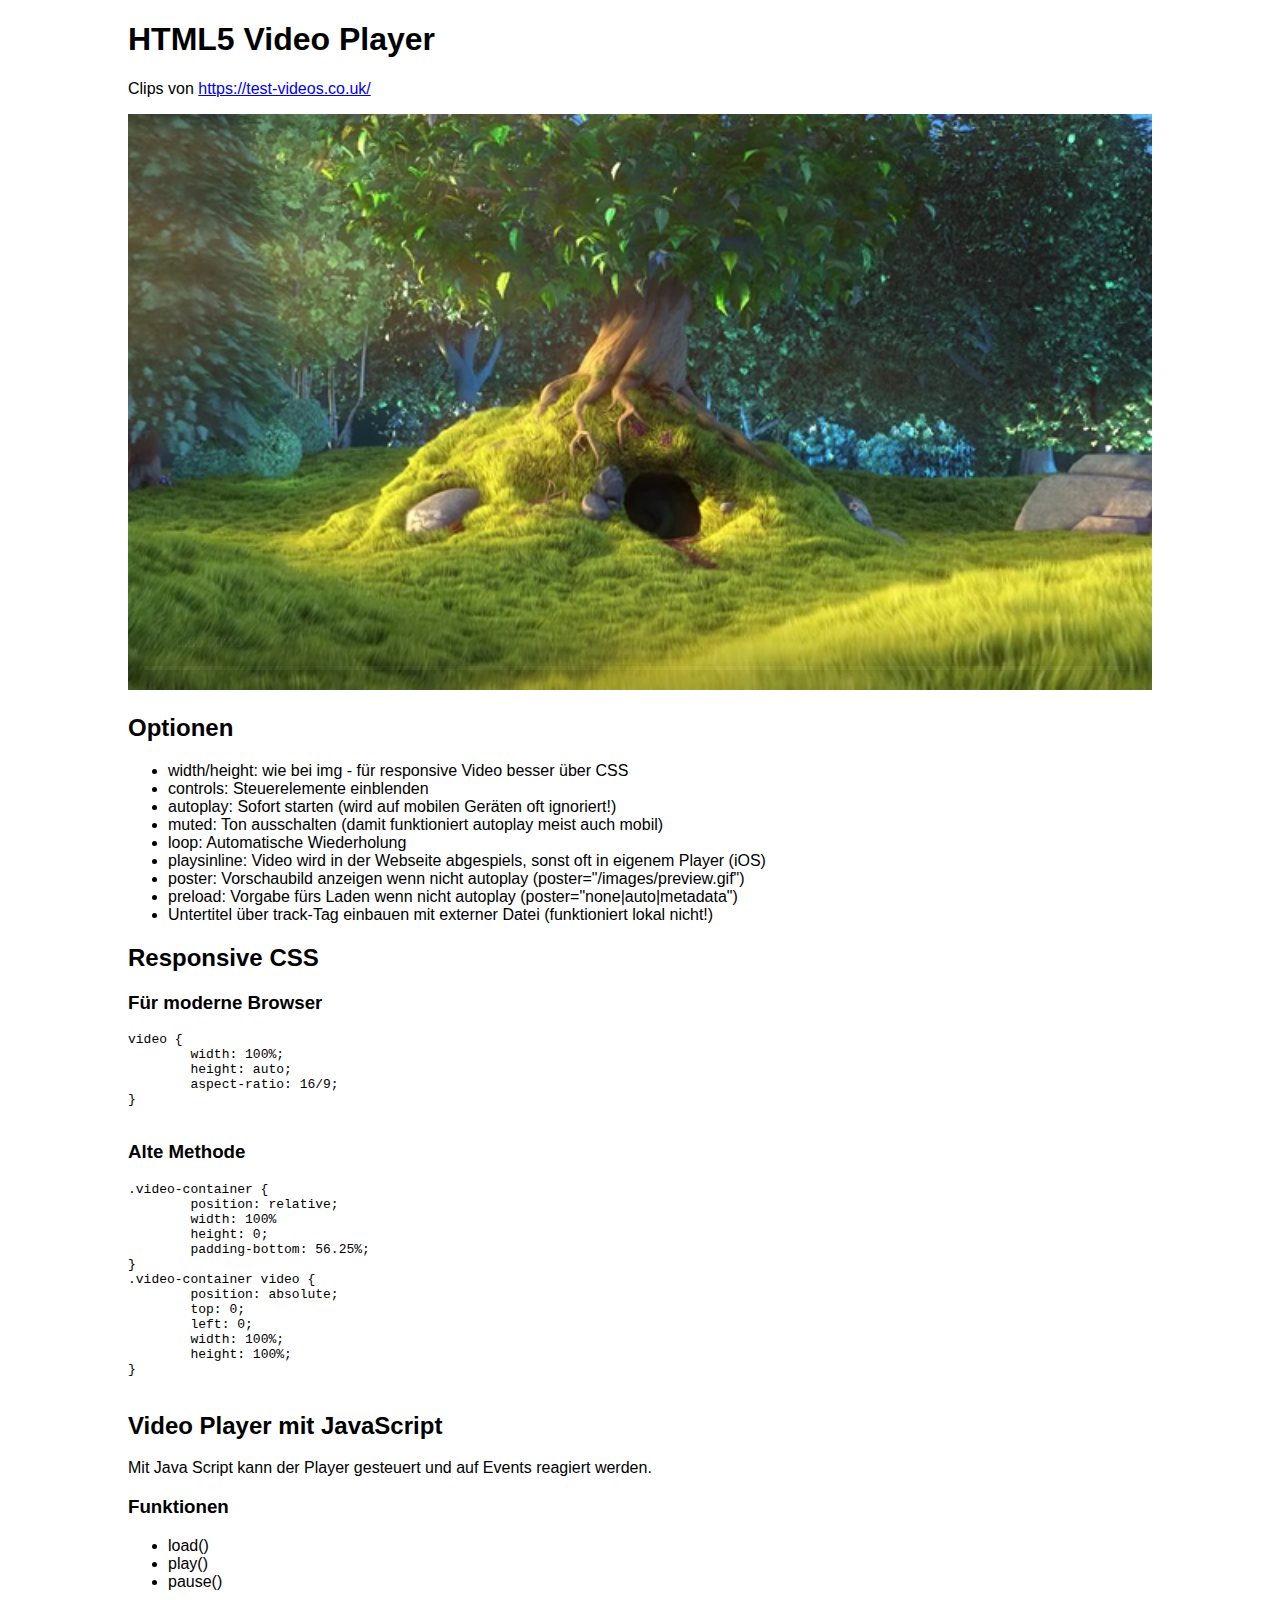
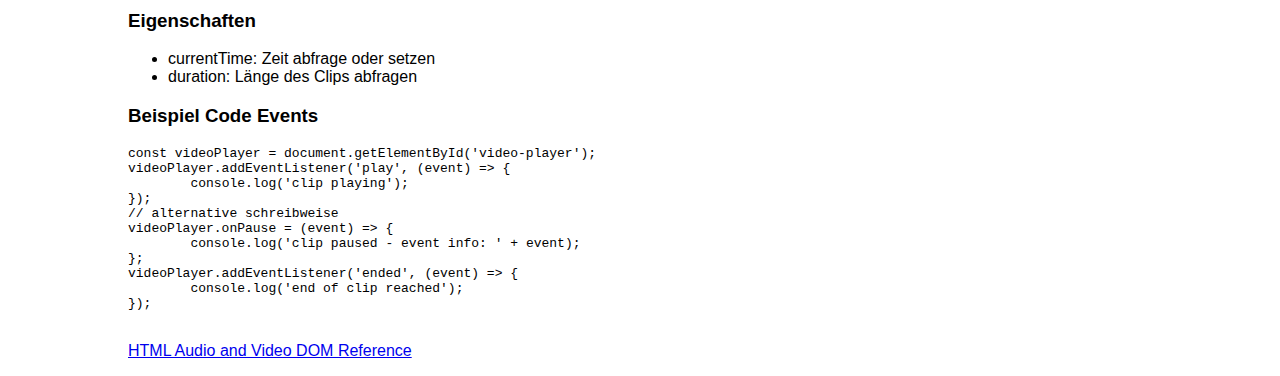
<file: Webprojekte/HTML5 Video/index.html>
<!DOCTYPE html>
<html lang="de">
<head>
  <meta charset="UTF-8">
  <meta name="viewport" content="width=device-width, initial-scale=1">
  <title>HTML5 Video Player</title>
  <meta name="description" content="HTML5 Video Player">
  <link rel="stylesheet" href="styles/styles.css">
</head>
<body id="body">
<div class="wrapper">
	<h1>HTML5 Video Player</h1>
	<p>Clips von <a href="https://test-videos.co.uk/" target="_blank">https://test-videos.co.uk/</a></p>
	<div class="video-container">
		<video width="640" height="360" controls autoplay muted id="video-player">
			<source src="video/Big_Buck_Bunny_360_10s_1MB.mp4" type="video/mp4">
			<track src="subtitles/st_de.vtt" label="Deutsch" kind="subtitles" srclang="de" default>
			<track src="subtitles/st_en.vtt" label="English" kind="subtitles" srclang="en">
		</video>
	</div>
	<h2>Optionen</h2>
	<ul>
		<li>width/height: wie bei img - für responsive Video besser über CSS</li>
		<li>controls: Steuerelemente einblenden</li>
		<li>autoplay: Sofort starten (wird auf mobilen Geräten oft ignoriert!)</li>
		<li>muted: Ton ausschalten (damit funktioniert autoplay meist auch mobil) </li>
		<li>loop: Automatische Wiederholung</li>
		<li>playsinline: Video wird in der Webseite abgespiels, sonst oft in eigenem Player (iOS)</li>
		<li>poster: Vorschaubild anzeigen wenn nicht autoplay (poster="/images/preview.gif")</li>
		<li>preload: Vorgabe fürs Laden wenn nicht autoplay (poster="none|auto|metadata")</li>
		<li>Untertitel über track-Tag einbauen mit externer Datei (funktioniert lokal nicht!)</li>
	</ul>
	<h2>Responsive CSS</h2>
	<h3>Für moderne Browser</h3>
	<pre>
video {
	width: 100%;
	height: auto;
	aspect-ratio: 16/9;
}
	</pre>
	<h3>Alte Methode</h3>
	<pre>
.video-container {
	position: relative;
	width: 100%
	height: 0;
	padding-bottom: 56.25%;
}
.video-container video {
	position: absolute;
	top: 0;
	left: 0;
	width: 100%;
	height: 100%;
}
	</pre>
	<h2>Video Player mit JavaScript</h2>
	<p>Mit Java Script kann der Player gesteuert und auf Events reagiert werden.</p>
	<h3>Funktionen</h3>
	<ul>
		<li>load()</li>
		<li>play()</li>
		<li>pause()</li>
	</ul>
	<h3>Eigenschaften</h3>
	<ul>
		<li>currentTime: Zeit abfrage oder setzen</li>
		<li>duration: Länge des Clips abfragen</li>
	</ul>
	<h3>Beispiel Code Events</h3>
	<pre>
const videoPlayer = document.getElementById('video-player');
videoPlayer.addEventListener('play', (event) => {
	console.log('clip playing');
});
// alternative schreibweise
videoPlayer.onPause = (event) => {
	console.log('clip paused - event info: ' + event);
};
videoPlayer.addEventListener('ended', (event) => {
	console.log('end of clip reached');
});
	</pre>
	<p><a href="https://www.w3schools.com/tags/ref_av_dom.asp" target="_blank">HTML Audio and Video DOM Reference</a></p>
</div> <!-- end wrapper -->
<script>
	const videoPlayer = document.getElementById('video-player');
	videoPlayer.addEventListener('play', () => {
		console.log('clip playing');
	});
	// alternative schreibweise
	videoPlayer.onpause = (event) => {
		console.log('clip paused');
		console.log(event);
	};
	videoPlayer.addEventListener('ended', () => {
		console.log('end of clip reached');
	});
</script>
</body>
</html>
</file>
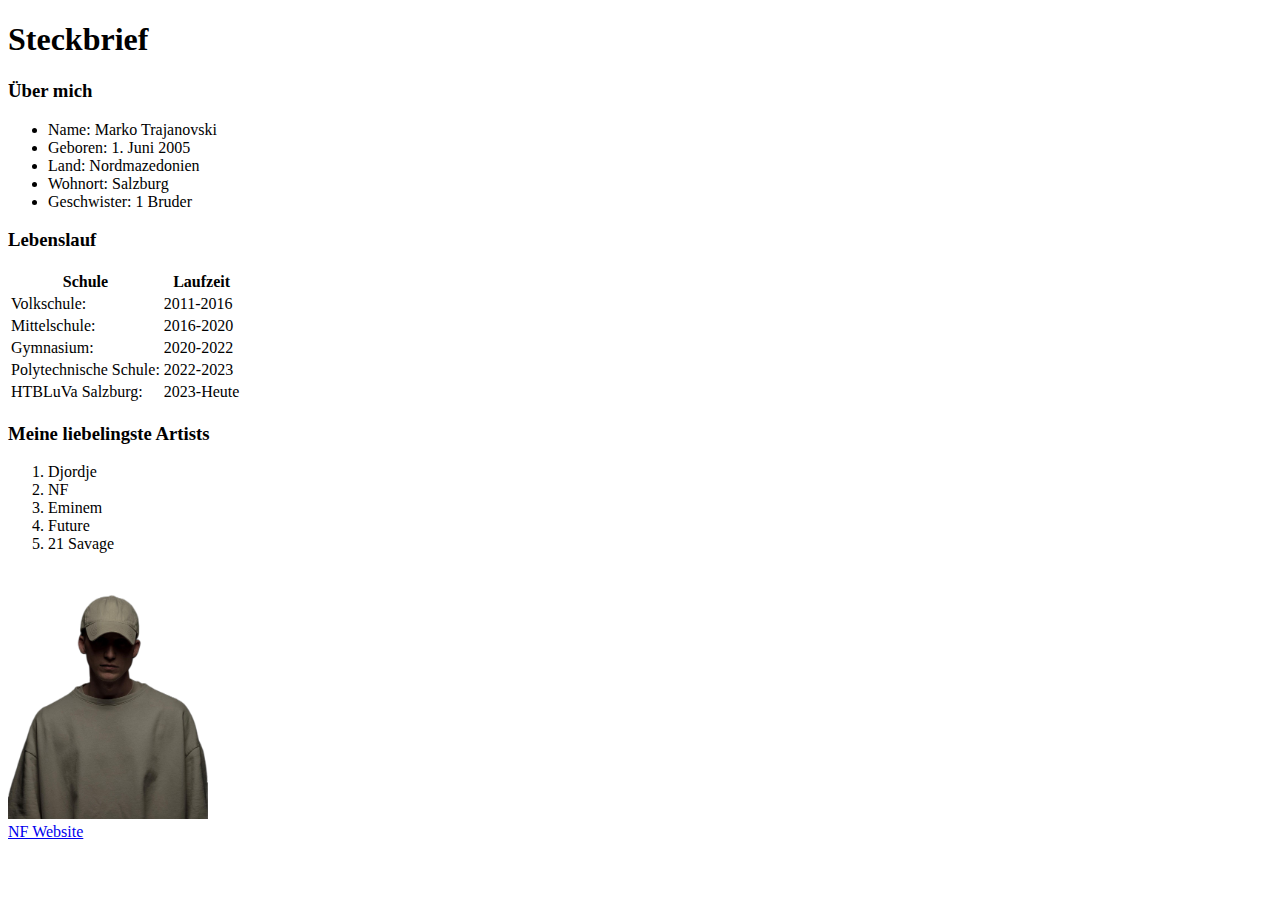
<file: Webprojekte/Steckbrief01/index.html>
<!DOCTYPE html>
<html lang="de">
  <head>
    <meta charset="utf-8">
    <title>Steckbrief</title>
  </head>
<body>

<h1>Steckbrief</h1>
<h3>Über mich</h3>
<ul>
<li>Name: Marko Trajanovski</li>
<li>Geboren: 1. Juni 2005</li>
<li>Land: Nordmazedonien</li>
<li>Wohnort: Salzburg</li>
<li>Geschwister: 1 Bruder</li>
</ul>

<h3>Lebenslauf</h3>
<table>
  <tr>
    <th>Schule</th>
    <th>Laufzeit</th>
  </tr>
  <tr>
    <td>Volkschule:</td>
    <td>2011-2016</td>
  </tr>
  <tr>
    <td>Mittelschule:</td>
    <td>2016-2020</td>
  </tr>
  <tr>
    <td>Gymnasium:</td>
    <td>2020-2022</td>
  </tr>
  <tr>
    <td>Polytechnische Schule:</td>
    <td>2022-2023</td>
  </tr>
  <tr>
    <td>HTBLuVa Salzburg:</td>
    <td>2023-Heute</td>
  </tr>
</table>

<h3>Meine liebelingste Artists</h3>
<ol>
<li>Djordje</li>
<li>NF</li>
<li>Eminem</li>
<li>Future</li>
<li>21 Savage</li>
</ol>

<img src="img/nf.png" alt="NF" width="200" height="250">
<br>
<a href="https://www.nfrealmusic.com/#home">NF Website</a>

</body>
</html>
</file>
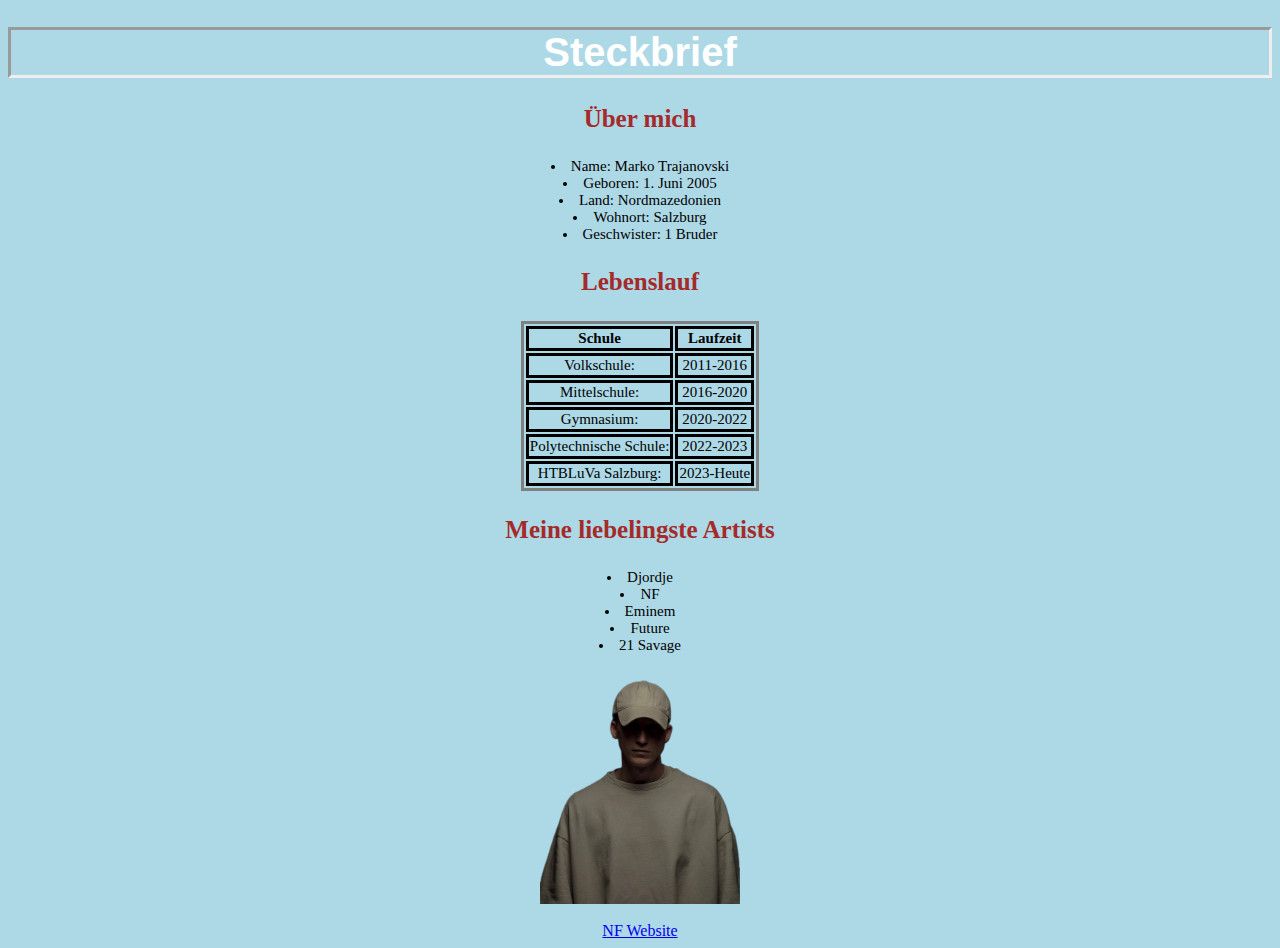
<file: Webprojekte/Steckbrief02/index.html>
<!DOCTYPE html>
<html lang="de">
  <head>
    <meta charset="utf-8">
	  <link rel="stylesheet" href="css/style.css">
    <title>Steckbrief</title>
  </head>
<body>

<h1>Steckbrief</h1>
<h3>Über mich</h3>
<ul>
<li>Name: Marko Trajanovski</li>
<li>Geboren: 1. Juni 2005</li>
<li>Land: Nordmazedonien</li>
<li>Wohnort: Salzburg</li>
<li>Geschwister: 1 Bruder</li>
</ul>

<h3>Lebenslauf</h3>
<table>
  <tr>
    <th>Schule</th>
    <th>Laufzeit</th>
  </tr>
  <tr>
    <td>Volkschule:</td>
    <td>2011-2016</td>
  </tr>
  <tr>
    <td>Mittelschule:</td>
    <td>2016-2020</td>
  </tr>
  <tr>
    <td>Gymnasium:</td>
    <td>2020-2022</td>
  </tr>
  <tr>
    <td>Polytechnische Schule:</td>
    <td>2022-2023</td>
  </tr>
  <tr>
    <td>HTBLuVa Salzburg:</td>
    <td>2023-Heute</td>
  </tr>
</table>

<h3>Meine liebelingste Artists</h3>
<ol>
<li>Djordje</li>
<li>NF</li>
<li>Eminem</li>
<li>Future</li>
<li>21 Savage</li>
</ol>

<img src="img/nf.png" alt="NF" width="200" height="250">
<br>
<a href="https://www.nfrealmusic.com/#home">NF Website</a>

</body>
</html>
</file>
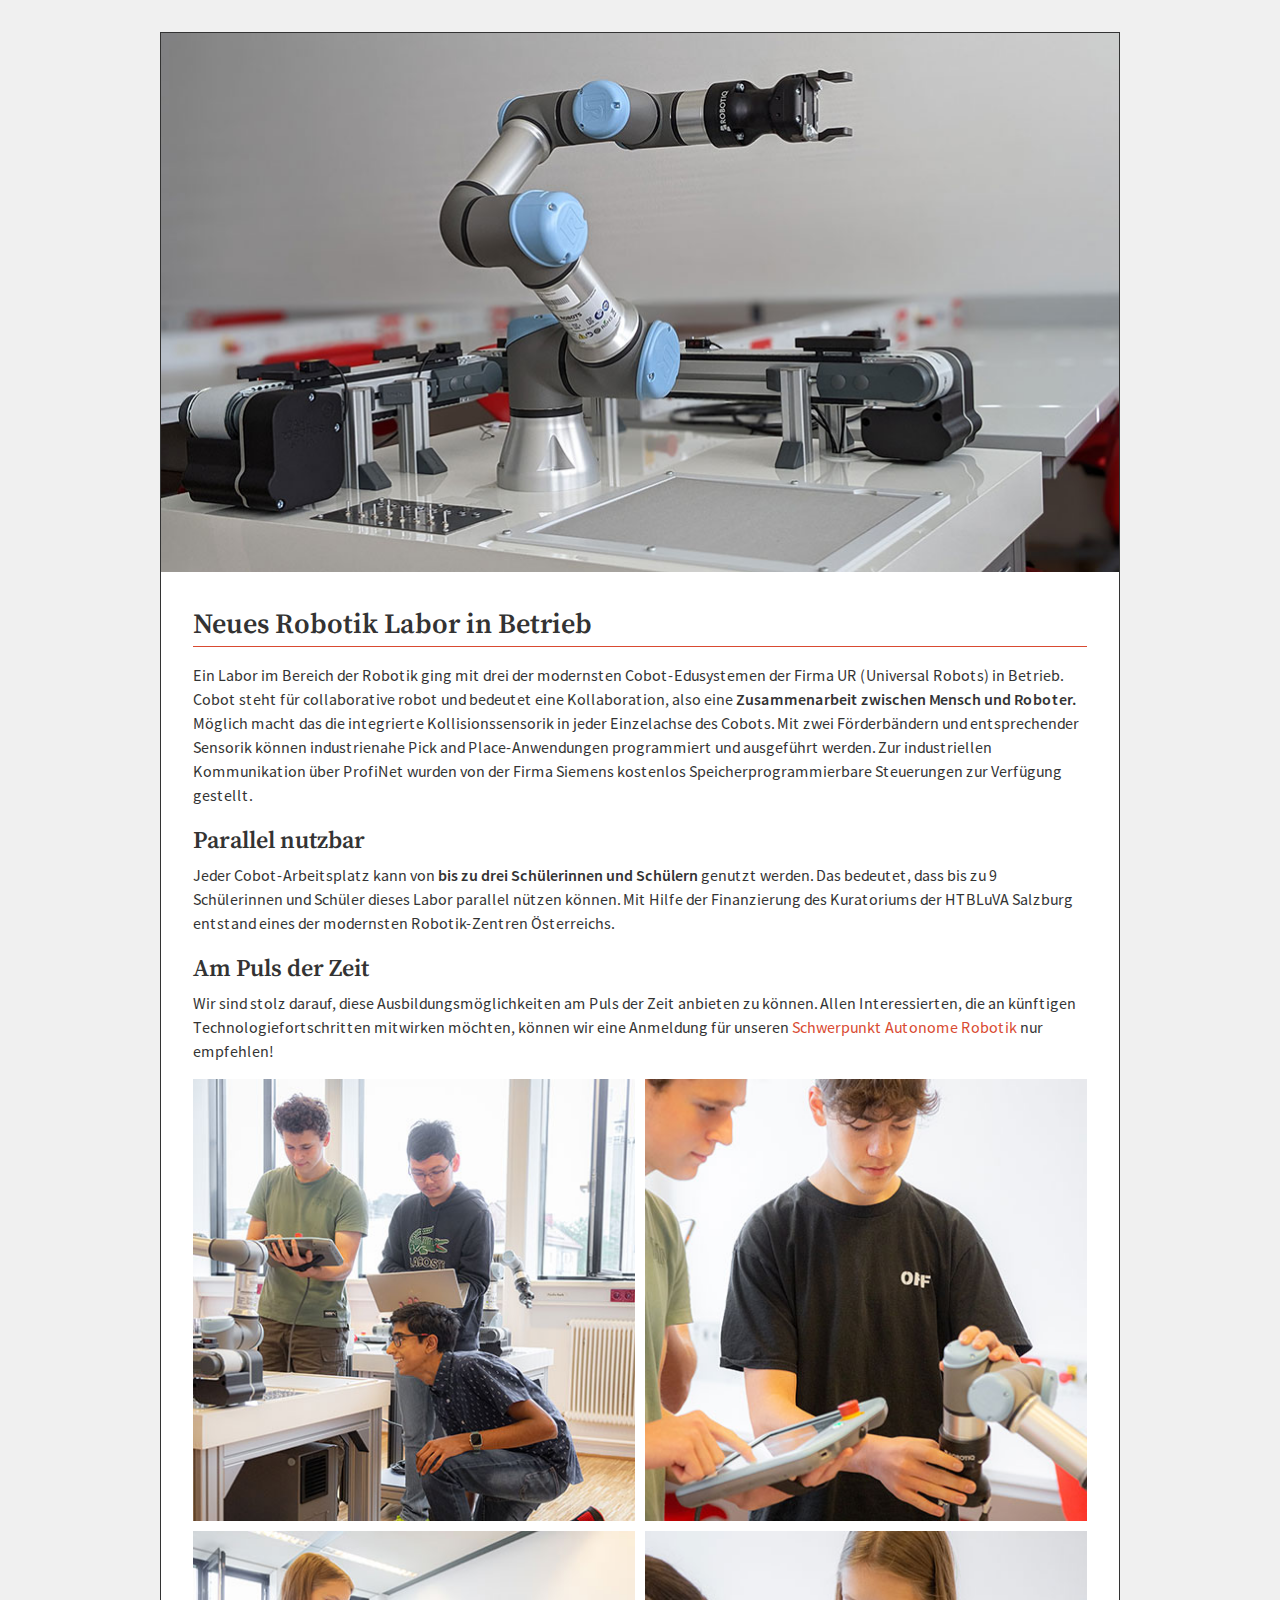
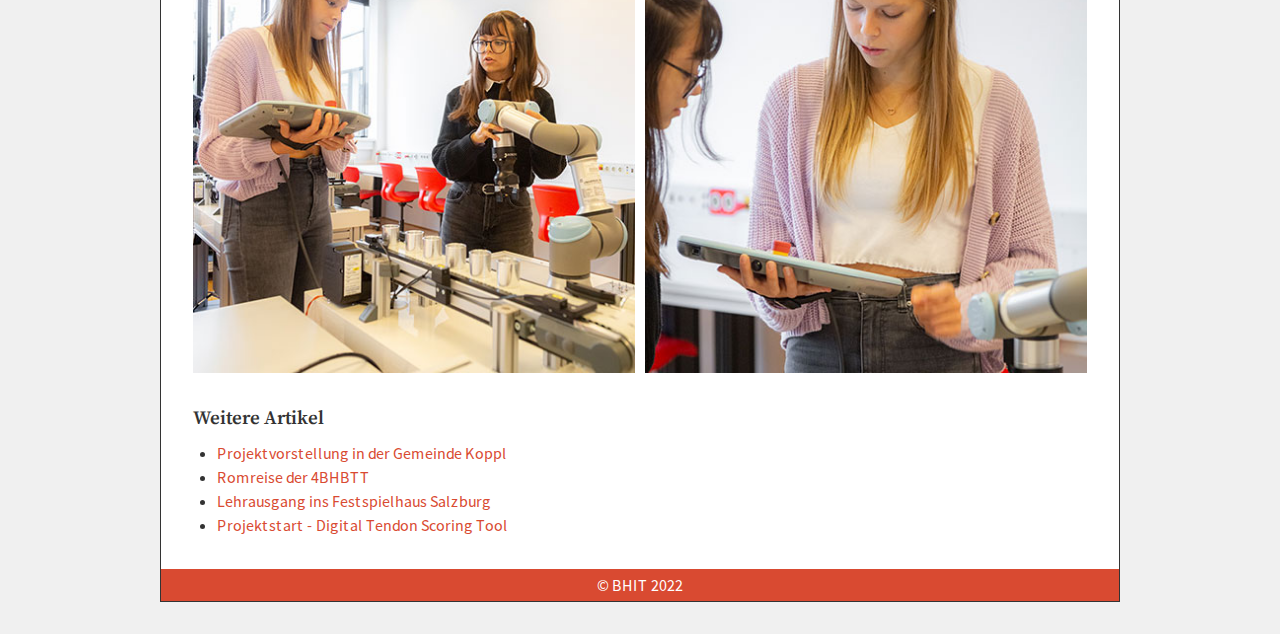
<file: Webprojekte/2023-11 Webprojekt/www/index.html>
<!DOCTYPE html>
<html lang="de">
   <head>
      <meta charset="utf-8">
      <link rel="stylesheet" href="fonts/stylesheet.css">
      <link rel="stylesheet" href="styles/reset.css">
      <link rel="stylesheet" href="styles/styles.css">
      <title>Neues Robotik Labor in Betrieb</title>
      <meta name="description" content="Im Bereich Robotik ging ein Labor mit modernsten Cobot-Edusystemen in Betrieb.">
      <meta name="viewport" content="width=device-width, initial-scale=1">
      <link rel="icon" type="image/x-icon" href="images/favicon.ico">
   </head>
   <body>
      <div class="wrapper">
         <header class="header">
            <img src="images/header_01.jpg" alt="Neues Robotik Labor in Betrieb" width="960" height="540"> 
         </header>
         <section class="content">
            <h1>Neues Robotik Labor in Betrieb</h1>
            <p>Ein Labor im Bereich der Robotik ging mit drei der modernsten Cobot-Edusystemen der Firma UR (Universal Robots) in Betrieb. Cobot steht für collaborative robot und bedeutet eine Kollaboration, also eine <strong>Zusammenarbeit zwischen Mensch und Roboter.</strong> Möglich macht das die integrierte Kollisionssensorik in jeder Einzelachse des Cobots. Mit zwei Förderbändern und entsprechender Sensorik können industrienahe Pick and Place-Anwendungen programmiert und ausgeführt werden. Zur industriellen Kommunikation über ProfiNet wurden von der Firma Siemens kostenlos Speicherprogrammierbare Steuerungen zur Verfügung gestellt.</p>
            <h2>Parallel nutzbar</h2>
            <p>Jeder Cobot-Arbeitsplatz kann von <strong>bis zu drei Schülerinnen und Schülern</strong> genutzt werden. Das bedeutet, dass bis zu 9 Schülerinnen und Schüler dieses Labor parallel nützen können. Mit Hilfe der Finanzierung des Kuratoriums der HTBLuVA Salzburg entstand eines der modernsten Robotik-Zentren Österreichs.</p>
            <h2>Am Puls der Zeit</h2>
            <p>Wir sind stolz darauf, diese Ausbildungsmöglichkeiten am Puls der Zeit anbieten zu können. Allen Interessierten, die an künftigen Technologiefortschritten mitwirken möchten, können wir eine Anmeldung für unseren <a target=“_blank“ href="http://www.htl-salzburg.ac.at/autonome-robotik.html">Schwerpunkt Autonome Robotik</a> nur empfehlen!</p>
            <div class="content_gallery">
               <div class="content_gallery_column">
                  <img src="images/gallery_01.jpg" width="448" height="448" alt="Neues Robotik Labor in
                     Betrieb">
                  <img src="images/gallery_02.jpg" width="448" height="448" alt="Neues Robotik Labor in
                     Betrieb">
                  <img src="images/gallery_03.jpg" width="448" height="448" alt="Neues Robotik Labor in
                     Betrieb">
                  <img src="images/gallery_04.jpg" width="448" height="448" alt="Neues Robotik Labor in
                     Betrieb">
               </div>
            </div>
            <div class="content_more">
               <h3>Weitere Artikel</h3>
               <ul>
                  <li><a href="http://www.htl-salzburg.ac.at/news-detail/1409.html">Projektvorstellung in der Gemeinde Koppl</a></li>
                  <li><a href="http://www.htl-salzburg.ac.at/news-detail/1407.html">Romreise der 4BHBTT</a></li>
                  <li><a href="http://www.htl-salzburg.ac.at/news-detail/1380.html">Lehrausgang ins Festspielhaus Salzburg</a></li>
                  <li><a href="http://www.htl-salzburg.ac.at/news-detail/1400.html">Projektstart - Digital Tendon Scoring Tool</a></li>
               </ul>
            </div>
         </section>
         <footer class="footer">
            <p>© BHIT 2022</p>
         </footer>
      </div>
   </body>
</html>
</file>
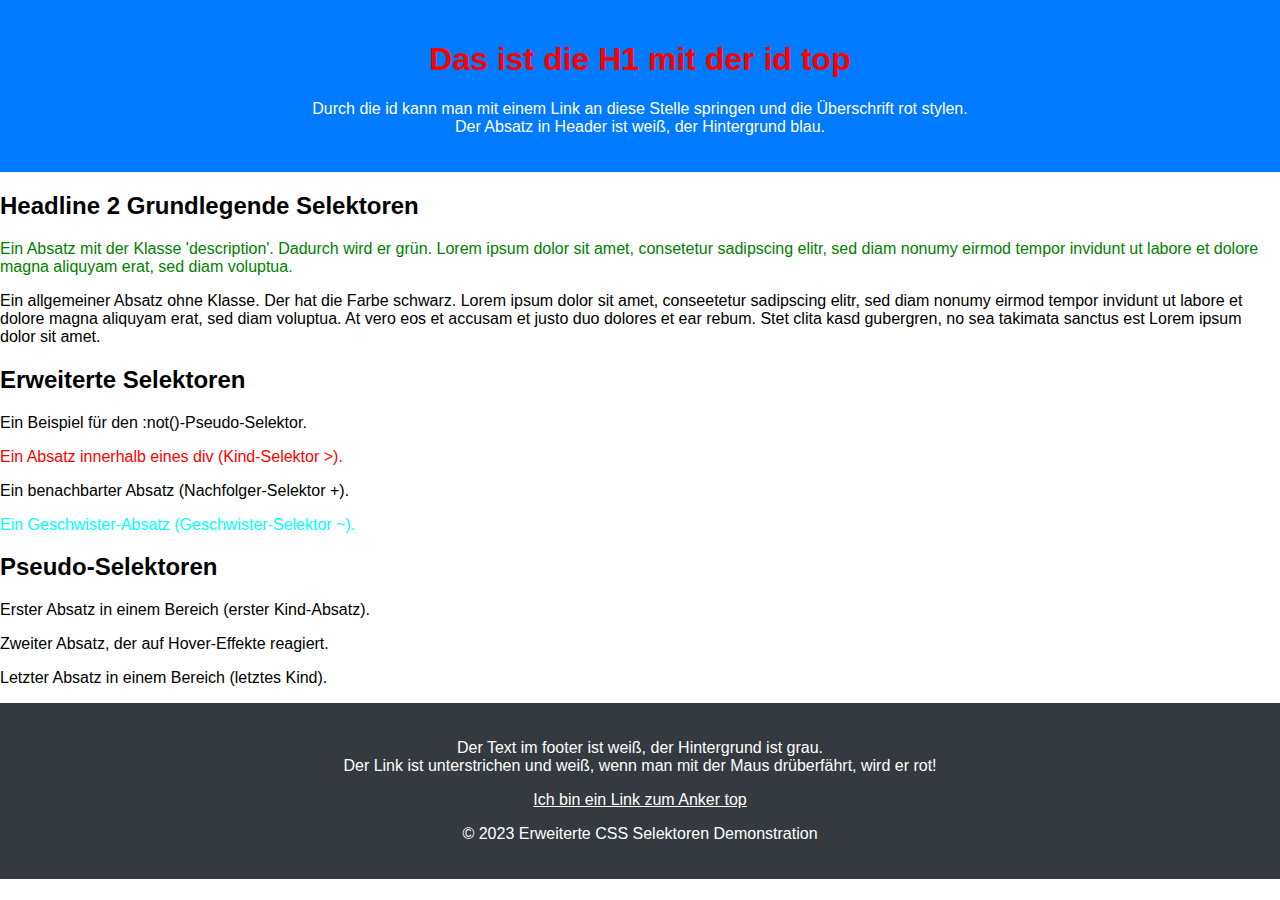
<file: Webprojekte/CSS-Selectors/www/index.html>
<!DOCTYPE html>
<html lang="de">
  <head>
    <meta charset="utf-8">
    <link rel="stylesheet" href="styles/styles.css">
    <title>Webprojekt</title>
  </head>
  <body>
    <div class="top">
    <h1 id="top">Das ist die H1 mit der id top</h1>
    <p>Durch die id kann man mit einem Link an diese Stelle springen und die Überschrift rot stylen.
      <br>Der Absatz in Header ist weiß, der Hintergrund blau.
    </p>
    </div>
    <h2>Headline 2 Grundlegende Selektoren</h2>
    <p class="description">Ein Absatz mit der Klasse 'description'.
      Dadurch wird er grün. Lorem ipsum dolor sit amet, consetetur sadipscing elitr, sed diam nonumy eirmod tempor invidunt ut labore et dolore magna aliquyam erat, sed diam voluptua.
    </p>
    <p>Ein allgemeiner Absatz ohne Klasse. Der hat die Farbe schwarz. Lorem ipsum dolor sit amet, conseetetur sadipscing elitr, sed diam nonumy eirmod tempor invidunt ut labore et dolore magna aliquyam erat, sed diam voluptua.
      At vero eos et accusam et justo duo dolores et ear rebum. Stet clita kasd gubergren, no sea takimata sanctus est Lorem ipsum dolor sit amet.
    </p>

    
    <h2>Erweiterte Selektoren</h2>
    <p>Ein Beispiel für den :not()-Pseudo-Selektor.</p>
    <div class="selectors">
    <p>Ein Absatz innerhalb eines div (Kind-Selektor >).</p>
    <p>Ein benachbarter Absatz (Nachfolger-Selektor +).</p>
    <p id="sibling-selector">Ein Geschwister-Absatz (Geschwister-Selektor ~).</p>
    </div>

    <h2>Pseudo-Selektoren</h2>
    <div class="children">
    <p>Erster Absatz in einem Bereich (erster Kind-Absatz).</p>
    <p class="hover-effect">Zweiter Absatz, der auf Hover-Effekte reagiert.</p>
    <p>Letzter Absatz in einem Bereich (letztes Kind).</p>
    </div>
    
    <footer>
      <p>Der Text im footer ist weiß, der Hintergrund ist grau.
        <br>Der Link ist unterstrichen und weiß, wenn man mit der Maus drüberfährt, wird er rot!
      </p>
      <p><a href="#top">Ich bin ein Link zum Anker top</a></p>
      <p>© 2023 Erweiterte CSS Selektoren Demonstration</p>
    </footer>
  </body>
</html>
</file>
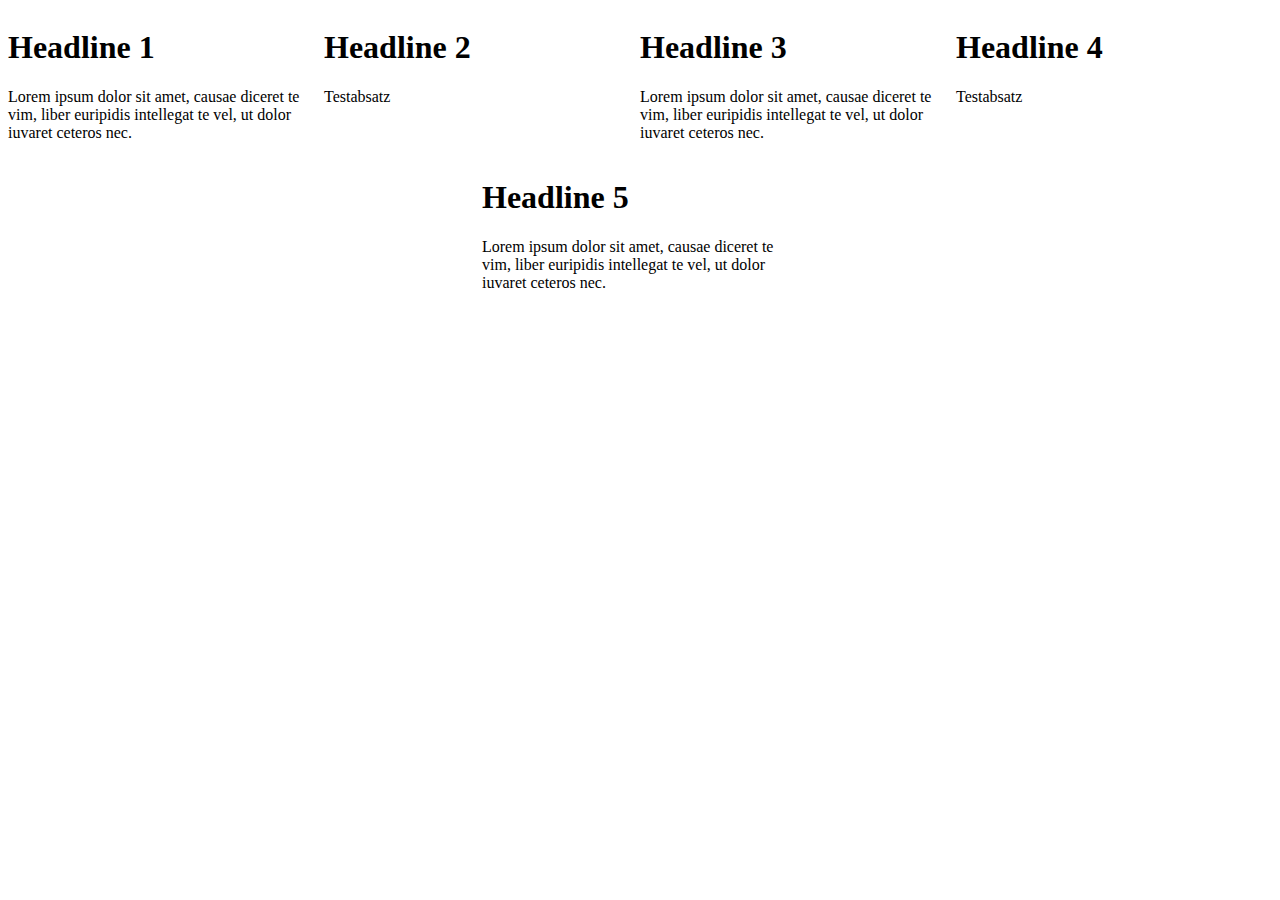
<file: Webprojekte/Flexbox/www/index.html>
<!DOCTYPE html>
<html lang="de">
  <head>
    <meta charset="utf-8">
	  <link rel="stylesheet" href="styles/styles.css">
    <title>Flexbox</title>
  </head>
<body>
  <div class="flex-container">
    <div class="flex-item">
    <h1>Headline 1</h1>
    <p>Lorem ipsum dolor sit amet, causae diceret te vim, liber euripidis intellegat te vel, ut dolor iuvaret ceteros nec.</p>
    </div>
    <div class="flex-item">
    <h1>Headline 2</h1>
    <p>Testabsatz</p>
    </div>
    <div class="flex-item">
    <h1>Headline 3</h1>
    <p>Lorem ipsum dolor sit amet, causae diceret te vim, liber euripidis intellegat te vel, ut dolor iuvaret ceteros nec.</p>
    </div>
    <div class="flex-item">
    <h1>Headline 4</h1>
    <p>Testabsatz</p>
    </div>
    <div class="flex-item">
    <h1>Headline 5</h1>
    <p>Lorem ipsum dolor sit amet, causae diceret te vim, liber euripidis intellegat te vel, ut dolor iuvaret ceteros nec.</p>
    </div>
  </div>
</body>
</html>
</file>
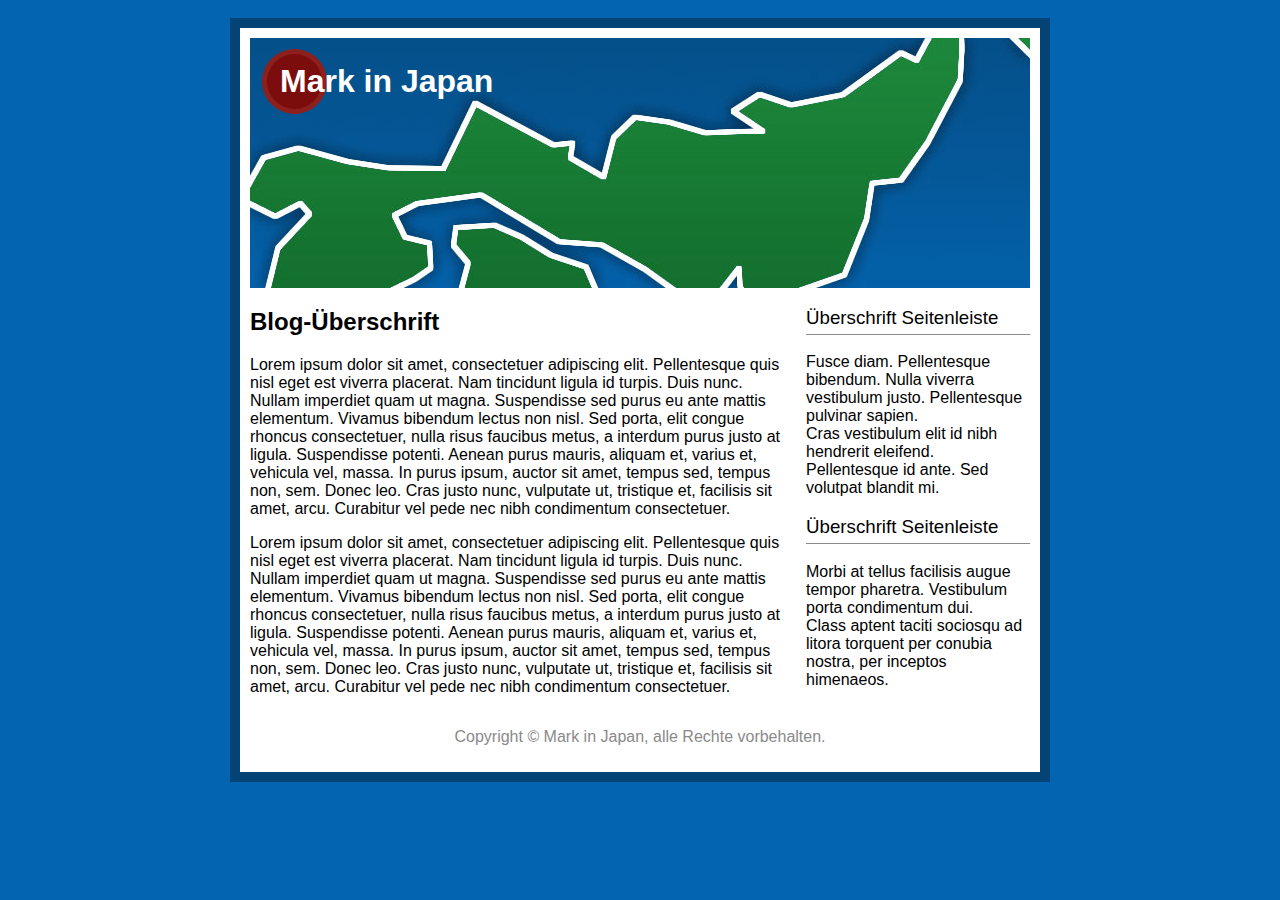
<file: Webprojekte/Mark-In-Japan/www/index.html>
<!DOCTYPE html>
<html lang="de">
  <head>
    <meta charset="utf-8" />
    <link rel="stylesheet" href="styles/styles.css" />
    <title>Mark in Japan</title>
  </head>
  <body>
    <div class="box">
      <div class="overlay-text"><h1>Mark in Japan</h1></div>
      <div class="image-container">
        <div class="header">
          <span class="header-text">Mark in Japan</span>
          <img src="bilder/dot.png" class="dot" alt="Dot" />
        </div>
        <img src="bilder/insel.jpg" alt="Insel" />
      </div>
      <div class="content">
        <div class="main">
          <h2>Blog-Überschrift</h2>
          <p>
            Lorem ipsum dolor sit amet, consectetuer adipiscing elit.
            Pellentesque quis nisl eget est viverra placerat. Nam tincidunt
            ligula id turpis. Duis nunc. Nullam imperdiet quam ut magna.
            Suspendisse sed purus eu ante mattis elementum. Vivamus bibendum
            lectus non nisl. Sed porta, elit congue rhoncus consectetuer, nulla
            risus faucibus metus, a interdum purus justo at ligula. Suspendisse
            potenti. Aenean purus mauris, aliquam et, varius et, vehicula vel,
            massa. In purus ipsum, auctor sit amet, tempus sed, tempus non, sem.
            Donec leo. Cras justo nunc, vulputate ut, tristique et, facilisis
            sit amet, arcu. Curabitur vel pede nec nibh condimentum
            consectetuer.
          </p>
          <p>
            Lorem ipsum dolor sit amet, consectetuer adipiscing elit.
            Pellentesque quis nisl eget est viverra placerat. Nam tincidunt
            ligula id turpis. Duis nunc. Nullam imperdiet quam ut magna.
            Suspendisse sed purus eu ante mattis elementum. Vivamus bibendum
            lectus non nisl. Sed porta, elit congue rhoncus consectetuer, nulla
            risus faucibus metus, a interdum purus justo at ligula. Suspendisse
            potenti. Aenean purus mauris, aliquam et, varius et, vehicula vel,
            massa. In purus ipsum, auctor sit amet, tempus sed, tempus non, sem.
            Donec leo. Cras justo nunc, vulputate ut, tristique et, facilisis
            sit amet, arcu. Curabitur vel pede nec nibh condimentum
            consectetuer.
          </p>
        </div>
        <div class="side">
          <h3>Überschrift Seitenleiste</h3>
          <p>
            Fusce diam. Pellentesque bibendum. Nulla viverra vestibulum justo.
            Pellentesque pulvinar sapien. <br />Cras vestibulum elit id nibh
            hendrerit eleifend. Pellentesque id ante. Sed volutpat blandit mi.
          </p>
          <h3>Überschrift Seitenleiste</h3>
          <p>
            Morbi at tellus facilisis augue tempor pharetra. Vestibulum porta
            condimentum dui. <br />Class aptent taciti sociosqu ad litora
            torquent per conubia nostra, per inceptos himenaeos.
          </p>
        </div>
      </div>
      <footer>
        <p>Copyright © Mark in Japan, alle Rechte vorbehalten.</p>
      </footer>
    </div>
  </body>
</html>
</file>
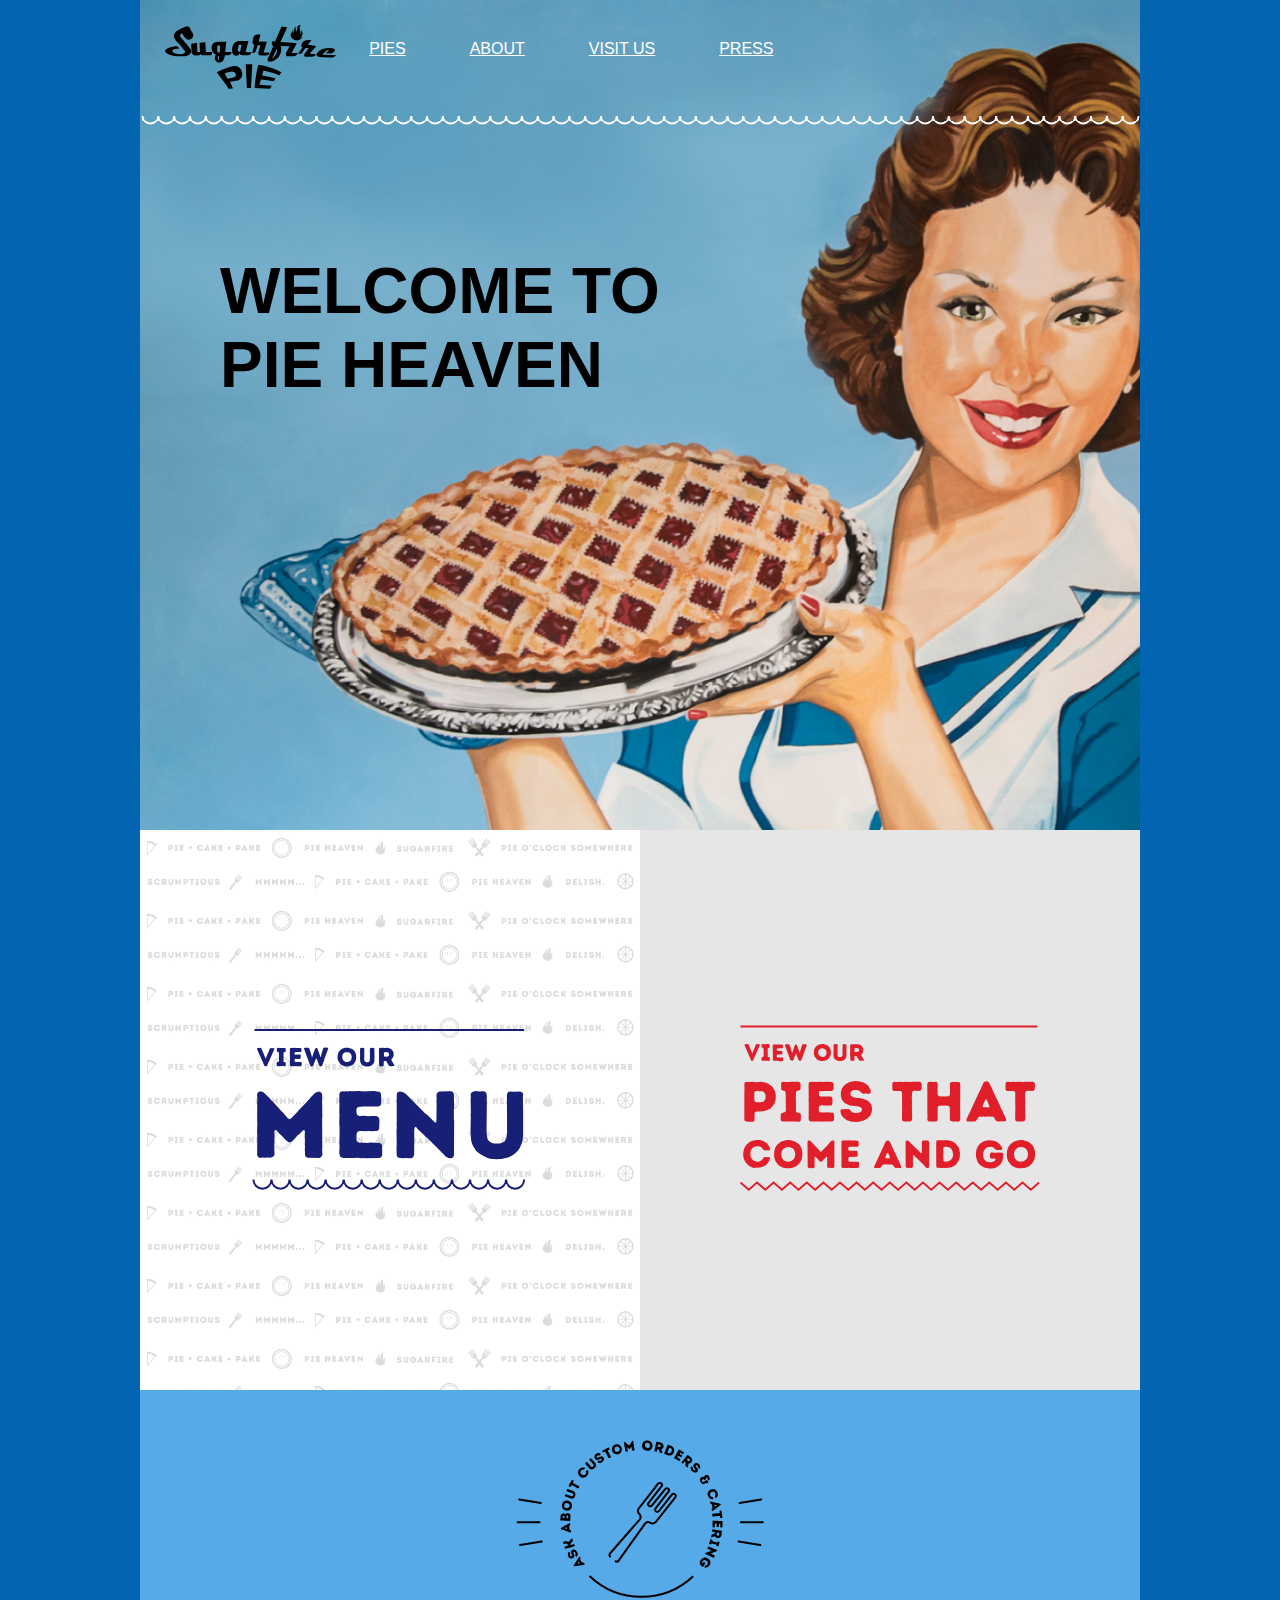
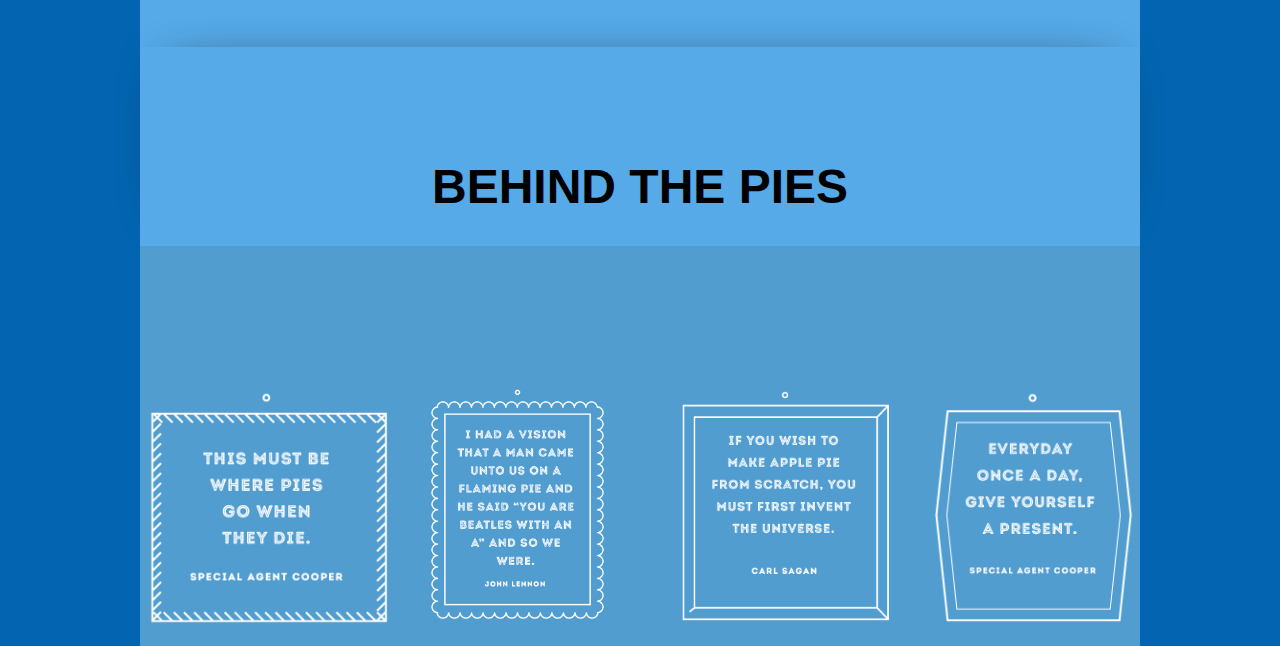
<file: Webprojekte/Sugarfire/www/index.html>
<!DOCTYPE html>
<html lang="de">

<head>
    <meta name="viewport" content="width=device-width, initial-scale=1.0">
    <title>Sugarfire Pire</title>
    <link rel="stylesheet" href="./styles/styles.css">
</head>

<body>
    <div class="container">
        <div id="topbar">
            <nav>
                <img class="logo" src="./images/logo.svg" height="65.5" width="173.2" alt="">
                <a href="">Pies</a>
                <a href="">about</a>
                <a href="">visit us</a>
                <a href="">press</a>
            </nav>
            <div id="separator-line"></div>
            <h1 class="welcome">WELCOME TO <br>PIE HEAVEN</h1>
        </div>
        <div class="content-section">
            <div class="boxwhite">
                <img src="./images/left.svg" alt="" height="183.2" width="311.2">
            </div>
            <div class="boxgrey">
                <img src="./images/right.svg" alt="" height="183.2" width="311.2">
            </div>
        </div>
        <div id="custom-orders">
            <img src="./images/ask_about.svg" alt="" height="257" width="257">
        </div>
        <div id="Pies">
            <h1>BEHIND THE PIES</h1>
        </div>
        <div id="sayings">
            <img src="./images/cooperA.png" alt="">
            <div class="middle">
                <img src="./images/lennonA.png" alt="">
            </div>    
            <img src="./images/saganB.png" alt="">
            <img src="./images/cooperB.png" alt="">
        </div>
    </div>
</body>
</html>
</file>
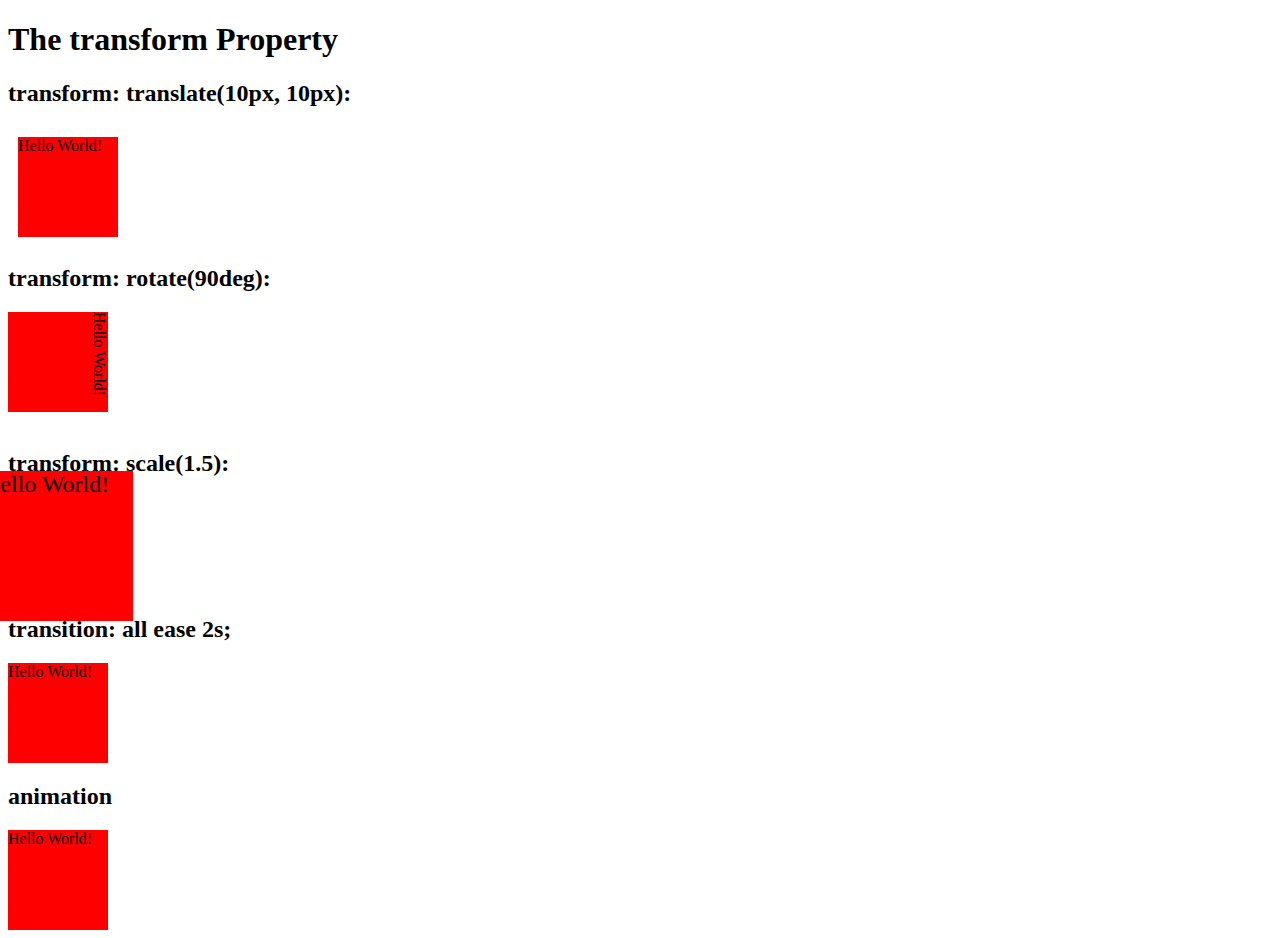
<file: Webprojekte/Transform/www/index.html>
<!DOCTYPE html>
<html lang="de">
  <head>
    <meta charset="utf-8">
	  <link rel="stylesheet" href="styles/styles.css">
    <title>Transform</title>
</head>
<body>

<h1>The transform Property</h1>

<h2>transform: translate(10px, 10px):</h2>
<div class="a">Hello World!</div>
<br>

<h2>transform: rotate(90deg):</h2>
<div class="b">Hello World!</div>
<br>

<h2>transform: scale(1.5):</h2>
<div class="c">Hello World!</div>

<h2>transition: all ease 2s;</h2>
<div class="d">Hello World!</div>


<h2>animation</h2>
<div class="e">Hello World!</div>

</body>
</html>
</file>
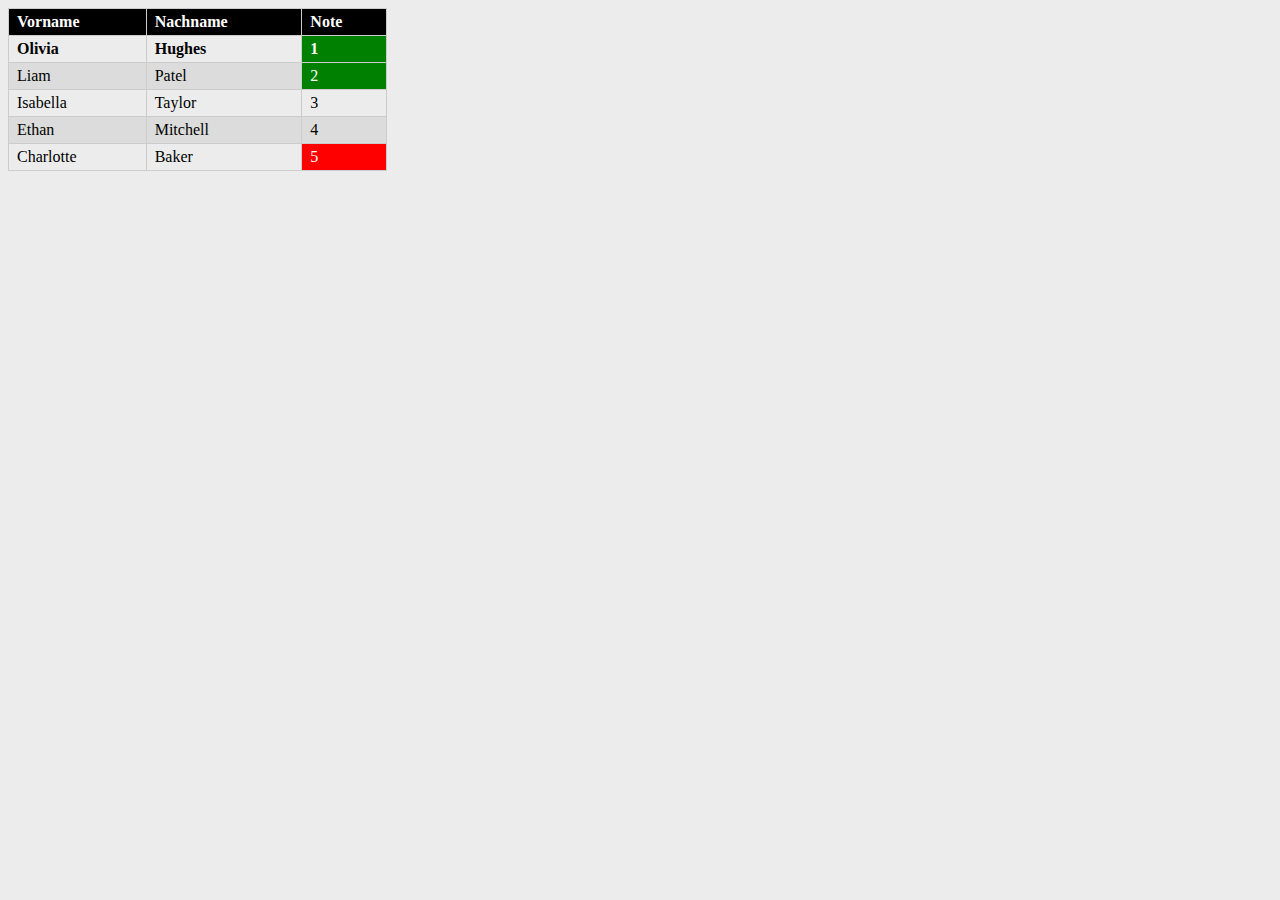
<file: Webprojekte/Übungs Test/www/index.html>
<!DOCTYPE html>
<html lang="de">
  <head>
    <meta charset="utf-8">
	  <link rel="stylesheet" href="styles/styles.css">
    <title>Übungs Test</title>
  </head>
<body>
  <table>
    <tr>
      <th>Vorname</th>
      <th>Nachname</th>
      <th>Note</th>
    </tr>
    <tr class="note1">
      <td>Olivia</td>
      <td>Hughes</td>
      <td id="best" class="good">1</td>
    </tr>
    <tr class="note2">
      <td>Liam</td>
      <td>Patel</td>
      <td class="good">2</td>
    </tr>
    <tr class="note3">
      <td>Isabella</td>
      <td>Taylor</td>
      <td>3</td>
    </tr>
    <tr class="note4">
      <td>Ethan</td>
      <td>Mitchell</td>
      <td>4</td>
    </tr>
    <tr class="note5">
      <td>Charlotte</td>
      <td>Baker</td>
      <td class="poor">5</td>
    </tr>
  </table>
</body>
</html>
</file>
<file: Webprojekte/HTML5 Video/styles/styles.css>
body {
	font-family: Arial, sans-serif;
}

.wrapper {
	width: 100%;
	max-width: 64rem;
	margin: 0 auto;
}

/*.video-container {
	position: relative;
	width: 100%
	height: 0;
	padding-bottom: 56.25%;
}
.video-container video {
	position: absolute;
	top: 0;
	left: 0;
	width: 100%;
	height: 100%;
}*/

video {
	aspect-ratio: 16 / 9;
	width: 100%;
	height: auto;
}
</file>
<file: Webprojekte/Steckbrief02/css/style.css>
body {
  background-color: lightblue;
  text-align: center;
}

h1 {
  color: white;
  border-style: inset;
  text-align: center;
  font-family: sans-serif;
  font-size: 40px;
}

h3 {
  color: brown;
  text-align: center;
  font-family: verdana;
  font-size: 25px;
}

ul {
  color: black;
  font-family: cursive;
  font-size: 15px;
  text-align: center;
  list-style: inside;
  margin:0px;
  padding:0px
}

ol {
  color: black;
  font-family: cursive;
  font-size: 15px;
  text-align: center;
  list-style: inside;
  margin:0px;
  padding:0px
}

table {
  color: black;
  border-style: solid;
  text-align: center;
  font-family: cursive;
  font-size: 15px;
  margin-left: auto;
  margin-right: auto;
}

td {
  border-style: solid;
}

th {
  border-style: solid;
}

img {
  display: block;
  margin-left: auto;
  margin-right: auto;
}

a {
  display: block;
  margin-left: auto;
  margin-right: auto;
}
</file>
<file: Webprojekte/2023-11 Webprojekt/www/fonts/stylesheet.css>
@font-face {
    font-family: 'Source Sans Pro';
    src: url('subset-SourceSansPro-Regular.eot');
    src: local('Source Sans Pro'), local('SourceSansPro-Regular'),
        url('subset-SourceSansPro-Regular.eot?#iefix') format('embedded-opentype'),
        url('subset-SourceSansPro-Regular.woff2') format('woff2'),
        url('subset-SourceSansPro-Regular.woff') format('woff'),
        url('subset-SourceSansPro-Regular.ttf') format('truetype'),
        url('subset-SourceSansPro-Regular.svg#SourceSansPro-Regular') format('svg');
    font-weight: normal;
    font-style: normal;
    font-display: swap;
}

@font-face {
    font-family: 'Source Sans Pro';
    src: url('subset-SourceSansPro-SemiBold.eot');
    src: local('Source Sans Pro SemiBold'), local('SourceSansPro-SemiBold'),
        url('subset-SourceSansPro-SemiBold.eot?#iefix') format('embedded-opentype'),
        url('subset-SourceSansPro-SemiBold.woff2') format('woff2'),
        url('subset-SourceSansPro-SemiBold.woff') format('woff'),
        url('subset-SourceSansPro-SemiBold.ttf') format('truetype'),
        url('subset-SourceSansPro-SemiBold.svg#SourceSansPro-SemiBold') format('svg');
    font-weight: 600;
    font-style: normal;
    font-display: swap;
}

@font-face {
    font-family: 'Source Serif Pro';
    src: url('subset-SourceSerifPro-Regular.eot');
    src: local('Source Serif Pro'), local('SourceSerifPro-Regular'),
        url('subset-SourceSerifPro-Regular.eot?#iefix') format('embedded-opentype'),
        url('subset-SourceSerifPro-Regular.woff2') format('woff2'),
        url('subset-SourceSerifPro-Regular.woff') format('woff'),
        url('subset-SourceSerifPro-Regular.ttf') format('truetype'),
        url('subset-SourceSerifPro-Regular.svg#SourceSerifPro-Regular') format('svg');
    font-weight: normal;
    font-style: normal;
    font-display: swap;
}

@font-face {
    font-family: 'Source Serif Pro';
    src: url('subset-SourceSerifPro-SemiBold.eot');
    src: local('Source Serif Pro SemiBold'), local('SourceSerifPro-SemiBold'),
        url('subset-SourceSerifPro-SemiBold.eot?#iefix') format('embedded-opentype'),
        url('subset-SourceSerifPro-SemiBold.woff2') format('woff2'),
        url('subset-SourceSerifPro-SemiBold.woff') format('woff'),
        url('subset-SourceSerifPro-SemiBold.ttf') format('truetype'),
        url('subset-SourceSerifPro-SemiBold.svg#SourceSerifPro-SemiBold') format('svg');
    font-weight: 600;
    font-style: normal;
    font-display: swap;
}
</file>
<file: Webprojekte/2023-11 Webprojekt/www/styles/styles.css>
body {
    font-family: 'Source Sans Pro', Arial, sans-serif;
    font-weight: 400;
    color: #333;
    background-color: #f0f0f0;
}
 
.wrapper {
    width: 100%;
    max-width: 960px;
    margin: 0;
    background-color: #fff;
    font-size: 1rem;
}
 
.content {
    padding: 2rem;
}
 
h1,
h2,
h3 {
    font-family: 'Source Serif Pro', "Times New Roman", Times, serif;
    font-weight: 600;
    margin: 0;
    padding: 0;
}
 
h1 {
    border-bottom: 1px solid #d94a31;
    margin-bottom: 1rem;
    font-size: 1.25rem;
}
 
h2 {
    margin-bottom: 0.25rem;
    font-size: 1.125rem;
}
 
h3 {
    margin-bottom: 0.5rem;
}
 
p {
    margin: 0 0 1rem 0;
    padding: 0;
}
 
ul {
    margin: 0 0 1rem 1.5rem;
    padding: 0;
}
 
strong {
    font-weight: 600;
}
 
a {
    color: #d94a31;
    text-decoration: none;
}
 
a:hover {
    text-decoration: underline;
}
 
img {
    width: 100%;
    height: auto;
}
 
.content_more {
    padding-top: 1rem;
}
 
.content_more ul {
    margin-bottom: 0;
}
 
.content_gallery {
    font-size: 0;
    margin-bottom: 1rem;
}
 
.content_gallery_column {
    display: inline-block;
    width: 100%;
}
 
.footer {
    color: #fff;
    background-color: #d94a31;
    text-align: center;
}
 
.footer p {
    margin: 0;
    line-height: 2rem;
}

h1 { font-size: 1.25rem; }

@media screen and (min-width: 40em) { 
    h1 { font-size: 1.5rem; }
}
@media screen and (min-width: 64em) {
    h1 { font-size: 1.75rem; }
}

.wrapper {
    width: 100%; max-width: 960px;
    margin: 0; background-color: #fff;
    font-size: 1rem;
    }

@media screen and (min-width: 60em) {
    .wrapper {
    margin: 2rem auto; border: 1px solid #333;
    }
}
 
h1 {
    border-bottom: 1px solid #d94a31;
    margin-bottom: 1rem;
    font-size: 1.25rem;
}
    
h2 {
    margin-bottom: 0.25rem;
    font-size: 1.125rem;
}
    
@media screen and (min-width: 40em) {
    h1 {
    font-size: 1.75rem;
    }
    h2 {
    font-size: 1.5rem;
    }
}
 
.content_gallery_column {
    display: grid;
    grid-template-columns: repeat(2, 1fr);
    gap: 10px;
}

@media only screen and (max-width: 1023px) {
    .content_gallery_column {
        grid-template-columns: repeat(1, 1fr);
    }
}

@media only screen and (max-width: 480px) {
    .content_gallery_column {
        grid-template-columns: 100%;
    }
}
</file>
<file: Webprojekte/CSS-Selectors/www/styles/styles.css>
body {
    margin: 0;
    padding: 0;
    font-family: Arial, sans-serif;
  }
  
  .top {
    background-color: #007bff;
    color: white;
    padding: 20px;
    text-align: center;
  }
  
  h1#top {
    color: red;
  }
  
  .top p {
    color: white;
  }
  
  h2 {
    color: black;
  }

  .description {
    color: green;
  }
  
  p :not(.top, .description, footer, footer a) {
    color: black;
  }

  .selectors > p:first-of-type {
    color: red;
  }

  .selectors + p:first-of-type {
    color: black;
  }

  p ~ #sibling-selector {
    color: cyan;
  }

  .children p:first-child {
    color: black;
  }
  
  .hover-effect:hover {
    color: red;
  }

  .children p:last-child {
    color: black;
  }

  footer {
    background-color: #343a40; 
    color: white;
    padding: 20px;
    text-align: center;
  }
  
  footer a {
    text-decoration: none;
    color: white;
    text-decoration: underline;
  }
  
  footer a:hover {
    color: red;
  }
</file>
<file: Webprojekte/Flexbox/www/styles/styles.css>
.flex-container {
    display: flex;
    justify-content: space-around;
    flex-direction: column;
}

.flex-item {
    width: 100%;
}

/* Medium and up */
@media screen and (min-width: 40em) {

    .flex-container {
        display: flex;
        flex-direction: row;
        flex-wrap: wrap;
    }

    .flex-item {
        width: 50%;
    }
}

/* Large and up */
@media screen and (min-width: 64em) {

    .flex-item {
        width: 25%;
    }
}
</file>
<file: Webprojekte/Mark-In-Japan/www/styles/styles.css>
.box {
  display: flex;
  flex-wrap: wrap;
  justify-content: center;
  align-items: flex-start;
  width: 780px;
  height: auto;
  border: 10px solid #044375;
  padding: 10px;
  margin: 10px auto;
  background-color: white;
  position: relative;
  font-family: Arial, Helvetica, sans-serif;
}

body {
  background-color: #0365b1;
  display: flex;
  justify-content: center;
}

.image-container {
  position: relative;
  display: inline-block;
}

.dot {
  position: absolute;
  top: 10px;
  left: 10px;
}

.image-container img {
  display: block;
  height: auto;
}

.overlay-text {
  position: absolute;
  top: 0;
  left: 25;
  color: #fff;
  font-size: 32px;
}

.header-text {
  position: absolute;
  top: 25px;
  left: 30px;
  color: #fff;
  font-size: 32px;
  font-weight: bold;
  z-index: 10;
}

.content {
  width: 100%;
  display: flex;
}

.main {
  flex-grow: 1;
  max-width: 70%;
}

.side {
  flex-grow: 1;
  max-width: 30%;
  padding-left: 10px;
}

.side h3 {
  border-bottom: 1px solid #8a8a8a;
  padding-bottom: 5px;
  font-weight: normal;
}

footer {
  color: #8a8a8a;
}
</file>
<file: Webprojekte/Sugarfire/www/styles/styles.css>
body {
    font-family: Arial, Helvetica, sans-serif;
    background-color: #0365b1;
    margin: 0rem;
}

.container {
    width: 1000px;
    margin: 0rem auto;
    background-color: #0365b1;
}

#topbar {
    height: 830px;
    background-image: url("../images/pie_hero1.jpg");
    background-size: cover;
}

nav {
    text-transform: uppercase;
    display: flex;
    padding: 1.5rem;
}

a {
    color: white;
    margin: 1rem 2rem;
}

#separator-line {
    background-image: url("../images/border.svg");
    height: 12.3px;
    padding: 0rem 1rem;
}

.welcome {
    margin-left: 5rem;
    text-transform: uppercase;
    font-size: 4rem;
    margin-top: 8rem;
}

.content-section {
    display: flex;
    width: 100%;
}

.boxwhite{
    display: flex;
    justify-content: center;
    align-items: center;
    width: 50%;
    height: 35rem;
}

.boxgrey{
    display: flex;
    justify-content: center;
    align-items: center;
    width: 50%;
    height: 35rem;    
}

.boxwhite {
    background-image: url("../images/pattern_core.jpg");
    background-size: contain;
    background-repeat: repeat-y;
}

.boxgrey {
    background-color: #e6e6e6;
}

#custom-orders {
    display: flex;
    justify-content: center;
    align-items: center;
    background-color: #56aae8;
}

#Pies {
    display: flex;
    width: 100%;
    background-color: #56aae8;
    box-shadow: 0rem -0.5rem 3rem -2rem #1c1c1c;
    align-items: center;
    justify-content: center;
    padding-top: 5rem;
    text-transform: uppercase;
    font-weight: bolder;
    font-size: x-large;
}

#sayings {
    display: flex;
    flex-direction: row;
    justify-content: center;
    align-items: flex-end;
    background-color: #519dd0;
    height: 25rem;
}

#sayings img {
    height: 15rem;
    margin: 1.2rem;
}

.middle{
    margin-right: 2rem;
}
</file>
<file: Webprojekte/Transform/www/styles/styles.css>
div.a {
    width: 100px;
    height: 100px;
    background-color: red;
    transform: translate(10px, 10px)
}
  
div.b {
    width: 100px;
    height: 100px;
    background-color: red;
    transform: rotate(90deg);
}
  
div.c {
    width: 100px;
    height: 100px;
    background-color: red;
    transform: scale(1.5);
}

div.d {
    width: 100px;
    height: 100px;
    background: red;
    transition: all ease 2s;
}

div.d:hover {
    width: 300px;
    height: 300px;
    transform: rotate(45deg), scale(1.2);
}

@keyframes div-e {
    0%   {background-color:red; rotate: 72deg; left:0px; top:0px;}
    25%  {background-color:yellow; rotate: 144deg; left:200px; top:0px;}
    50%  {background-color:blue; rotate: 216deg; left:200px; top:200px;}
    75%  {background-color:green; rotate: 288deg; left:0px; top:200px;}
    100% {background-color:red; rotate: 360deg; top:0px;}
  }

div.e {
    width: 100px;
    height: 100px;
    position: relative;
    background-color: red;
    animation-name: div-e;
    animation-duration: 4s;
    animation-iteration-count: 2;
    animation-direction: alternate-reverse;
}
</file>
<file: Webprojekte/Übungs Test/www/styles/styles.css>
body {
    background-color: #ececec;
}

table, th, td {
    border: 1px solid #ccc;
    padding-top: 0.25rem;
    padding-bottom: 0.25rem;
    padding-left: 0.5rem;
    padding-right: 0.5rem;
}

table {
    border-collapse: collapse;
}

table {
    width: 30%;
}

th {
    background-color: black;
    color: white;
    font-weight: bold;
    text-align: left;
}

#best {
    font-weight: bold;
}

.good {
    background-color: green;
    color: white;
}

.poor {
    background-color: red;
    color: white;
}

.note1 {
    font-weight: bold;
}

.note2 {
    background-color: gainsboro;
}

.note4 {
    background-color: gainsboro;
}
</file>
